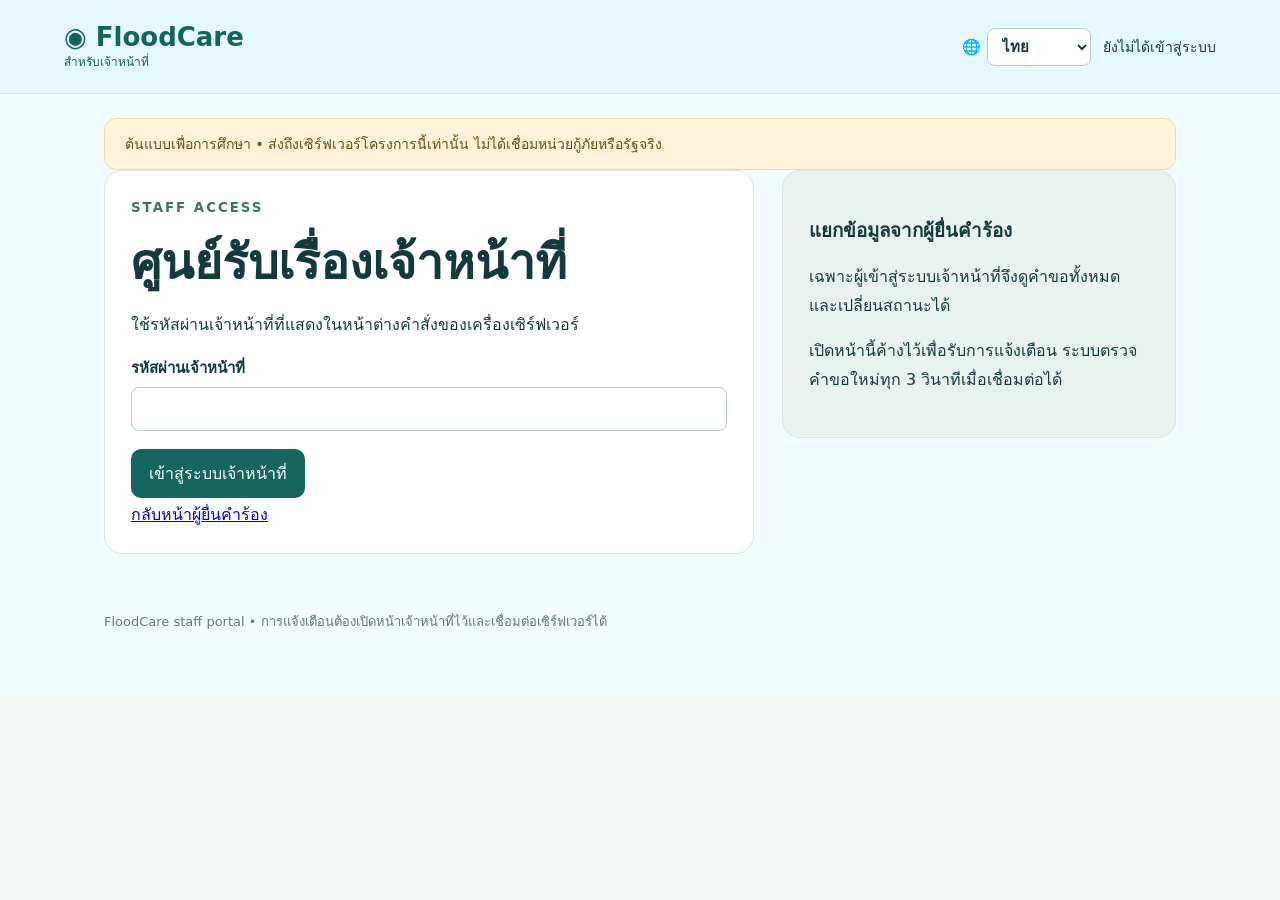
<file: staff.html>
<!doctype html><html lang="th"><meta charset="utf-8"><meta name="viewport" content="width=device-width,initial-scale=1"><title>FloodCare • Staff portal</title><link rel="stylesheet" href="style.css"><body>
<header><a class="brand" href="staff.html">◉ FloodCare<span>สำหรับเจ้าหน้าที่</span></a><label class="language-label">🌐 <select id="language" aria-label="Language / ภาษา"><option value="th">ไทย</option><option value="en">English</option></select></label><span id="staffConnection" role="status">ยังไม่ได้เข้าสู่ระบบ</span></header>
<main><div class="notice">ต้นแบบเพื่อการศึกษา • ส่งถึงเซิร์ฟเวอร์โครงการนี้เท่านั้น ไม่ได้เชื่อมหน่วยกู้ภัยหรือรัฐจริง</div>
<section id="loginPanel" class="panel"><div><small>STAFF ACCESS</small><h1>ศูนย์รับเรื่องเจ้าหน้าที่</h1><p>ใช้รหัสผ่านเจ้าหน้าที่ที่แสดงในหน้าต่างคำสั่งของเครื่องเซิร์ฟเวอร์</p><form id="loginForm"><label>รหัสผ่านเจ้าหน้าที่<input id="password" type="password" required autocomplete="current-password"></label><button type="submit">เข้าสู่ระบบเจ้าหน้าที่</button></form><a href="index.html">กลับหน้าผู้ยื่นคำร้อง</a></div><aside><h3>แยกข้อมูลจากผู้ยื่นคำร้อง</h3><p>เฉพาะผู้เข้าสู่ระบบเจ้าหน้าที่จึงดูคำขอทั้งหมดและเปลี่ยนสถานะได้</p><p>เปิดหน้านี้ค้างไว้เพื่อรับการแจ้งเตือน ระบบตรวจคำขอใหม่ทุก 3 วินาทีเมื่อเชื่อมต่อได้</p></aside></section>
<p id="staffMessage" role="status" aria-live="polite"></p>
<section id="dashboard" hidden><div id="urgent" class="alert-banner" role="alert" hidden><h2 id="urgentTitle"></h2><p>มี SOS ใหม่ถึงเซิร์ฟเวอร์ โปรดตรวจรายละเอียดและประเมินการช่วยเหลือ</p><button id="dismiss">รับทราบการแจ้งเตือน</button></div>
<h1>ศูนย์รับเรื่องเจ้าหน้าที่</h1><p>การแจ้งเตือนไม่ใช่การรับงาน โปรดเปลี่ยนสถานะเมื่อรับเรื่องจริงในโครงการสาธิตนี้</p><button id="enableAlerts">เปิดเสียงและขอสิทธิแจ้งเตือน</button><button id="refresh">รีเฟรชตอนนี้</button><button id="logout" class="outline">ออกจากระบบ</button><div id="stats" class="stats"></div>
<label>กรองรายการ<select id="filter"><option value="all">ทั้งหมด</option><option value="SOS">SOS</option><option value="CLAIM">เยียวยา</option></select></label><label>ค้นหาชื่อ ที่อยู่ หรือเลขคำขอ<input id="search" type="search"></label><div id="staffRecords"></div></section>
<footer>FloodCare staff portal • การแจ้งเตือนต้องเปิดหน้าเจ้าหน้าที่ไว้และเชื่อมต่อเซิร์ฟเวอร์ได้</footer></main><script src="i18n.js?v=4"></script><script src="staff.js?v=4"></script></body></html>
</file>
<file: style.css>
:root{font-family:system-ui,sans-serif;color:#153a3d;background:#f4f7f5;font-size:16px}*{box-sizing:border-box}body{margin:0}header{padding:22px max(5vw,20px);background:white;display:flex;align-items:center;justify-content:space-between;gap:12px;border-bottom:1px solid #dbe7e2}.brand{color:#12645e;font-weight:800;font-size:26px;text-decoration:none}.brand span{display:block;font-size:12px;font-weight:400}main{max-width:1120px;margin:auto;padding:24px}.notice{padding:14px 20px;background:#fff2d8;border:1px solid #edd9ab;border-radius:12px;color:#6d4a15;font-size:14px}.hero{padding:48px 32px;background:#dceee7;border-radius:24px;margin-top:24px;background-image:radial-gradient(circle at 90% 90%,#a1ccc0 0,transparent 45%)}h1{font-size:clamp(30px,4vw,48px);line-height:1.35;margin:14px 0}small{font-weight:700;letter-spacing:2px;color:#37766b}p{line-height:1.8}button{font:inherit;border:0;border-radius:10px;background:#14665f;color:white;padding:12px 18px;cursor:pointer;margin:4px 4px 4px 0;min-height:46px}button:hover{filter:brightness(.91)}button:focus-visible,input:focus-visible,textarea:focus-visible,select:focus-visible{outline:3px solid #e9a529;outline-offset:3px}.danger{background:#b8333d}.outline{background:#e7eeee;color:#27474a}nav{display:flex;gap:8px;margin:24px 0;flex-wrap:wrap}nav button{background:white;color:#295553;border:1px solid #cfdfd9}nav button.active{background:#14665f;color:white}.panel{display:grid;grid-template-columns:1.65fr 1fr;gap:28px}.panel>div,aside,.record{background:white;border:1px solid #dbe7e2;border-radius:18px;padding:26px}aside{align-self:start;background:#e9f2ee}label{display:block;margin:14px 0;font-size:15px;font-weight:600}input:not([type=checkbox]),textarea,select{display:block;width:100%;padding:12px;border:1px solid #b6ccc4;border-radius:8px;font:inherit;background:white;color:#153a3d;margin-top:7px}textarea{min-height:100px;resize:vertical}input[type=checkbox]{width:18px;height:18px;vertical-align:middle}fieldset{border:1px solid #cbdcd5;border-radius:10px;margin:20px 0}.record{margin:16px 0;overflow-wrap:anywhere}.record h3{margin:0}.badge{display:inline-block;border-radius:30px;background:#e1ede8;padding:5px 12px;font-size:13px}.record.sos{border-left:5px solid #b8333d}.muted{color:#617a78;font-size:14px}.stats{display:flex;gap:16px;flex-wrap:wrap}.stats div{background:#dceee7;padding:18px;border-radius:12px;flex:1}.stats b{display:block;font-size:30px}#message{color:#14665f;font-weight:600}footer{padding:40px 0;color:#617a78;font-size:13px;line-height:1.8}dialog{border:0;background:#a51425;color:white;width:95vw;max-width:1000px;text-align:center;border-radius:18px}dialog h1{font-size:clamp(80px,23vw,240px);margin:0}dialog p{font-size:28px}dialog::backdrop{background:#000b}[hidden]{display:none!important}@media(max-width:700px){main{padding:16px}.hero{padding:28px 20px}.panel{grid-template-columns:1fr}.panel>div,aside{padding:20px}header{padding:16px}#connection{font-size:12px}nav{gap:4px}nav button{font-size:13px;padding:10px}.stats{gap:8px}}

.language-label{margin:0 0 0 auto;display:flex;align-items:center;gap:6px}.language-label select{width:auto;margin:0;padding:8px 10px}header{flex-wrap:wrap}

.photos{display:flex;gap:12px;flex-wrap:wrap;margin:12px 0}.photos img{width:160px;height:130px;object-fit:contain;background:#edf5f5;border-radius:12px;border:1px solid #b7dedb}button:disabled{opacity:.5;cursor:wait}.alert-banner{background:#ffe4df;border:2px solid #dc4939;padding:18px;border-radius:12px;position:sticky;top:10px;z-index:10}.record.new{box-shadow:0 0 0 3px #f7b733}#staffConnection{font-size:14px}header{background:#e5f8ff}.hero{background-color:#d9f6fa;background-image:radial-gradient(circle at 90% 90%,#73dacb 0,transparent 45%)}body{background:#f2fbff}
</file>
